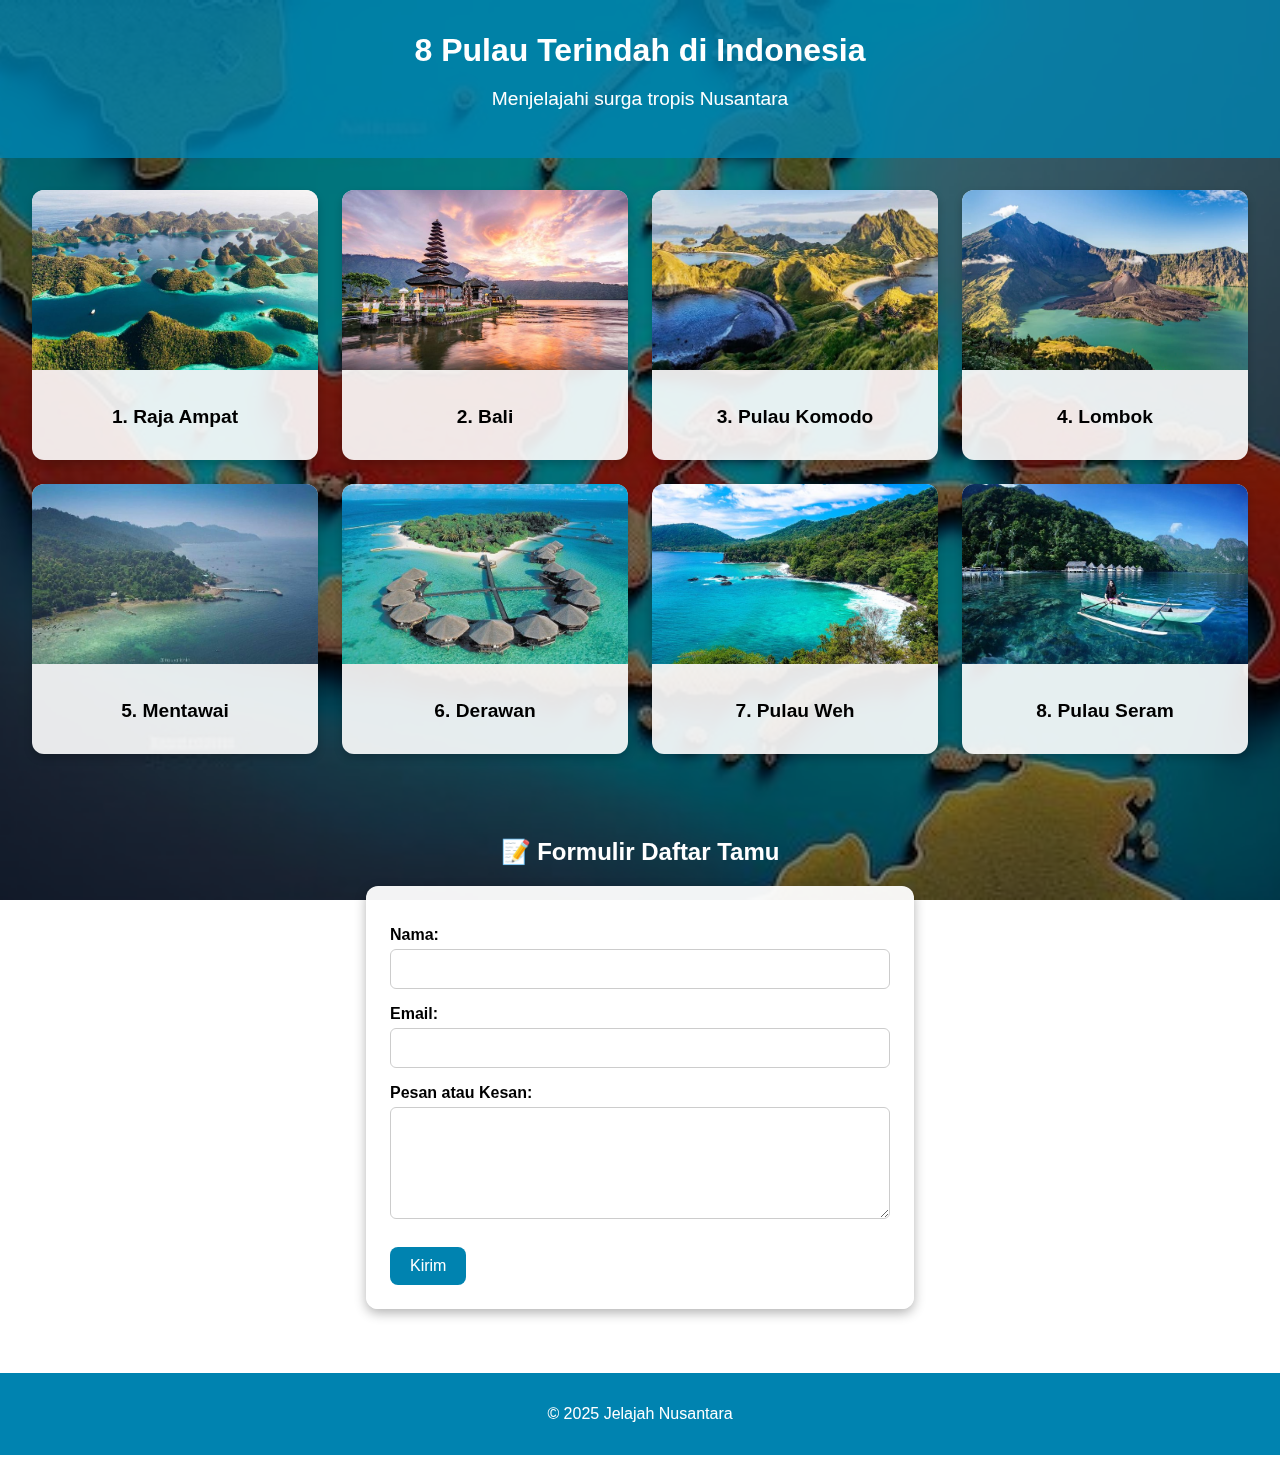
<file: index.html>
<!DOCTYPE html>
<html lang="id">
<head>
  <meta charset="UTF-8" />
  <meta name="viewport" content="width=device-width, initial-scale=1.0" />
  <title>8 Pulau Terindah di Indonesia</title>
  <link rel="stylesheet" href="style.css" />
</head>
<body>
  <header>
    <h1>8 Pulau Terindah di Indonesia</h1>
    <p>Menjelajahi surga tropis Nusantara</p>
  </header>

  <main class="grid-container">
    <!-- Raja Ampat -->
    <a href="Raja Ampat.html" class="island-card">
      <img src="Raja Ampat.jpeg" alt="Raja Ampat" />
      <h2>1. Raja Ampat</h2>
    </a>

    <!-- Bali -->
    <a href="Bali.html" class="island-card">
      <img src="Bali.jpeg" alt="Pulau Bali" />
      <h2>2. Bali</h2>
    </a>

    <!-- Komodo -->
    <a href="Pulau Komodo.html" class="island-card">
      <img src="Komodo.jpeg" alt="Pulau Komodo" />
      <h2>3. Pulau Komodo</h2>
    </a>

    <!-- Lombok -->
    <a href="Lombok.html" class="island-card">
      <img src="Lombok.jpeg" alt="Pulau Lombok" />
      <h2>4. Lombok</h2>
    </a>

    <!-- Mentawai -->
    <a href="Mentawai.html" class="island-card">
      <img src="Mentawai.jpeg" alt="Mentawai" />
      <h2>5. Mentawai</h2>
    </a>

    <!-- Derawan -->
    <a href="Derawan.html" class="island-card">
      <img src="Derawan.jpeg" alt="Pulau Derawan" />
      <h2>6. Derawan</h2>
    </a>

    <!-- Pulau Weh -->
    <a href="Pulau Weh.html" class="island-card">
      <img src="Pulau Weh.jpeg" alt="Pulau Weh" />
      <h2>7. Pulau Weh</h2>
    </a>

    <!-- Pulau Seram -->
    <a href="Seram.html" class="island-card">
      <img src="Seram.jpeg" alt="Pulau Seram" />
      <h2>8. Pulau Seram</h2>
    </a>
  </main>

  <!-- Formulir Daftar Tamu -->
  <section style="padding: 2rem;">
    <h2 style="text-align: center; color: white;">📝 Formulir Daftar Tamu</h2>
    <form action="#" method="post" class="form-tamu">
      <label for="nama">Nama:</label>
      <input type="text" id="nama" name="nama" required />

      <label for="email">Email:</label>
      <input type="email" id="email" name="email" required />

      <label for="pesan">Pesan atau Kesan:</label>
      <textarea id="pesan" name="pesan" rows="5" required></textarea>

      <button type="submit">Kirim</button>
    </form>
  </section>

  <footer>
    <p>&copy; 2025 Jelajah Nusantara</p>
  </footer>
</body>
</html>
</file>
<file: style.css>
/* ===== Global Reset dan Body ===== */
body {
  margin: 0;
  font-family: 'Segoe UI', sans-serif;
  background-image: url('Indonesia.jpeg'); /* Gambar latar peta/pulau Indonesia */
  background-size: cover;
  background-attachment: fixed;
  background-position: center;
  color: #ffffff;
  position: relative;
}

/* Overlay agar teks tetap terbaca */
body::before {
  content: "";
  position: fixed;
  top: 0; left: 0; right: 0; bottom: 0;
  background: rgba(0, 0, 0, 0.5);
  z-index: -1;
}

/* ===== Header ===== */
header {
  text-align: center;
  background: rgba(0, 131, 176, 0.8);
  padding: 2rem;
}

header h1 {
  margin: 0 0 0.5rem;
}

header p {
  font-size: 1.2rem;
  margin-bottom: 1rem;
}

nav a {
  text-decoration: none;
  color: #fff;
  font-weight: bold;
  background-color: #00b4db;
  padding: 10px 18px;
  border-radius: 8px;
  transition: background-color 0.3s;
}

nav a:hover {
  background-color: #007ba7;
}

/* ===== Grid Kartu Pulau ===== */
.grid-container {
  display: grid;
  grid-template-columns: repeat(auto-fit, minmax(280px, 1fr));
  gap: 1.5rem;
  padding: 2rem;
}

.island-card {
  background-color: rgba(255, 255, 255, 0.9);
  color: #000;
  border-radius: 12px;
  text-align: center;
  text-decoration: none;
  box-shadow: 0 4px 8px rgba(0,0,0,0.2);
  transition: transform 0.3s, box-shadow 0.3s;
}

.island-card:hover {
  transform: translateY(-5px);
  box-shadow: 0 8px 16px rgba(0,0,0,0.3);
}

.island-card img {
  width: 100%;
  height: 180px;
  object-fit: cover;
  border-top-left-radius: 12px;
  border-top-right-radius: 12px;
}

.island-card h2 {
  padding: 1rem;
  font-size: 1.2rem;
}

/* ===== Form Daftar Tamu ===== */
.form-tamu {
  background-color: rgba(255, 255, 255, 0.95);
  max-width: 500px;
  margin: auto;
  padding: 1.5rem;
  border-radius: 12px;
  box-shadow: 0 4px 12px rgba(0,0,0,0.3);
  color: #000;
}

.form-tamu label {
  display: block;
  margin-top: 1rem;
  font-weight: bold;
}

.form-tamu input,
.form-tamu textarea {
  width: 100%;
  padding: 10px;
  margin-top: 5px;
  border-radius: 6px;
  border: 1px solid #ccc;
  box-sizing: border-box;
  font-size: 1rem;
}

.form-tamu button {
  margin-top: 1.5rem;
  padding: 10px 20px;
  background-color: #0083b0;
  color: white;
  border: none;
  border-radius: 8px;
  cursor: pointer;
  font-size: 1rem;
  transition: background-color 0.3s;
}

.form-tamu button:hover {
  background-color: #005f7a;
}

/* ===== Halaman Detail Pulau (bali.html, dll) ===== */
.pulau-gambar {
  width: 100%;
  max-height: 400px;
  object-fit: cover;
  border-radius: 12px;
  margin-bottom: 1.5rem;
}

.island-detail {
  background-color: rgba(255, 255, 255, 0.95);
  padding: 1.5rem;
  border-radius: 12px;
  color: #000;
  margin-bottom: 2rem;
}

.island-table {
  width: 100%;
  border-collapse: collapse;
  margin-top: 1rem;
}

.island-table th,
.island-table td {
  border: 1px solid #ccc;
  padding: 8px 12px;
  text-align: left;
}

.island-table th {
  background-color: #f0f0f0;
  font-weight: bold;
}

.island-info {
  background-color: rgba(255, 255, 255, 0.95);
  padding: 1.5rem;
  border-radius: 12px;
  color: #000;
}

.island-info h2 {
  margin-top: 0;
}

/* ===== Footer ===== */
footer {
  text-align: center;
  background-color: #0083b0;
  color: white;
  padding: 1rem 0;
  margin-top: 2rem;
}
</file>
